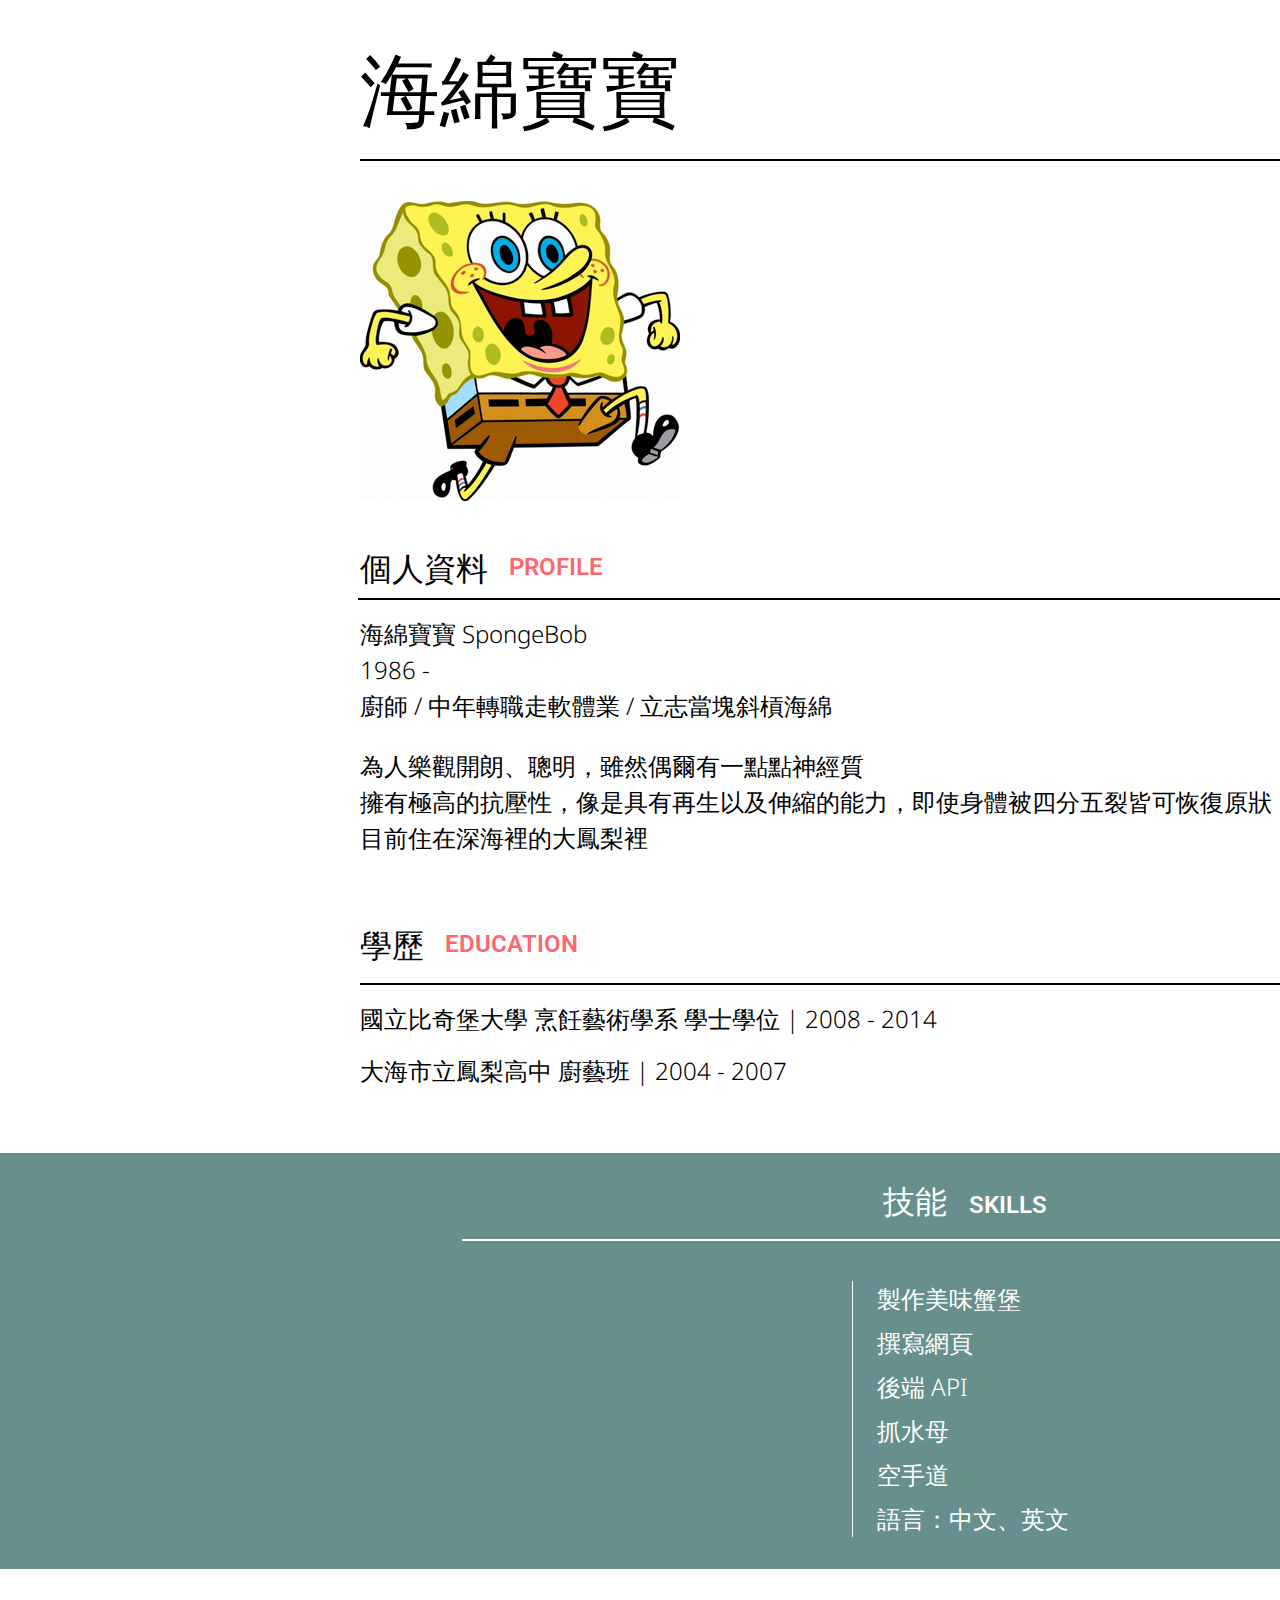
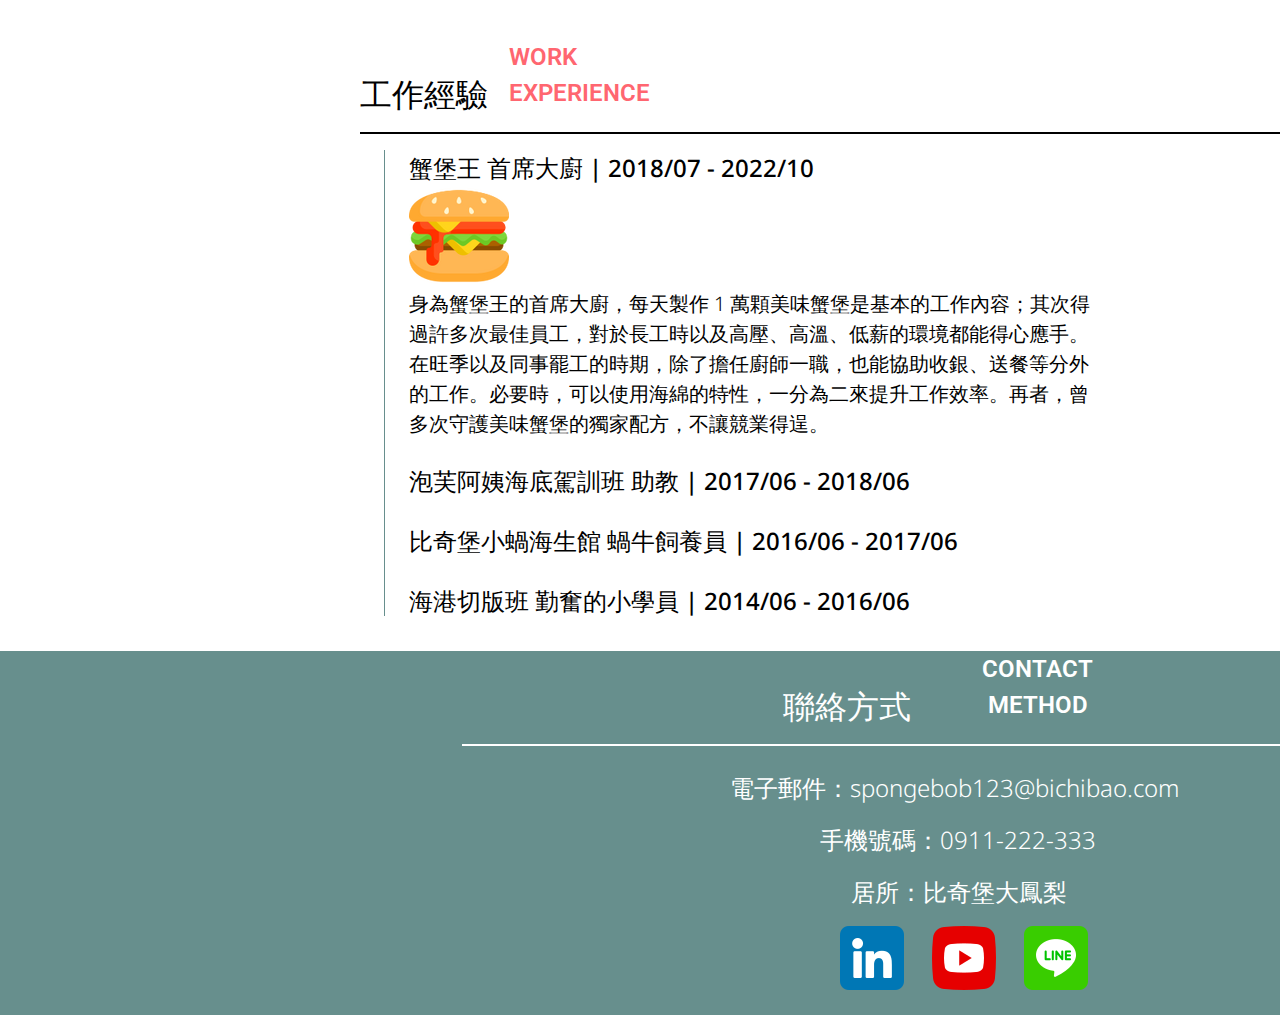
<file: index.html>
<!DOCTYPE html>
<html lang="en">

<head>
	<link rel="preconnect" href="https://fonts.googleapis.com">
	<link rel="preconnect" href="https://fonts.gstatic.com" crossorigin>
	<link
		href="https://fonts.googleapis.com/css2?family=Noto+Sans+TC:wght@100;300;400;500;700;900&family=Noto+Sans:ital,wght@0,100;0,200;0,300;0,400;0,500;0,600;0,700;0,800;0,900;1,100;1,200;1,300;1,400;1,500;1,600;1,700;1,800;1,900&family=Roboto:ital,wght@0,100;0,300;0,400;0,500;0,700;0,900;1,100;1,300;1,400;1,500;1,700;1,900&display=swap"
		rel="stylesheet">
	<link rel="stylesheet" type="text/css" href="./css/reset.css">
	<link rel="stylesheet" type="text/css" href="./css/profile.css">
	<link rel="stylesheet" type="text/css" href="./css/line.css">
	<link rel="stylesheet" type="text/css" href="./css/skill.css">
	<link rel="stylesheet" type="text/css" href="./css/work-experience.css">
	<link rel="stylesheet" type="text/css" href="./css/contact.css">
	<meta charset="UTF-8">
	<meta http-equiv="X-UA-Compatible" content="IE=edge">
	<meta name="viewport" content="width=device-width, initial-scale=1.0">
	<title>履歷</title>
</head>

<body>
	<!-- 可以在這用container1,container2 ，來將元素包起來 -->
	<h1 class="title">
		海綿寶寶
	</h1>

	<hr class="line1">

	<div class="photo-div">
		<img src="images/photo.png">
	</div>

	<div class="profile-chinese-block">
		<p class="profile-chinese">個人資料</p>
	</div>
	<div class="profile-english-block">
		<p class="profile-english">PROFILE</p>
		<p class="nbsp1">&nbsp;</p>
	</div>

	<hr class="line2">

	<div class="profile-content1">
		<p>海綿寶寶 SpongeBob</p>
		<p>1986 -</p>
		<p>廚師 / 中年轉職走軟體業 / 立志當塊斜槓海綿</p>
	</div>

	<div class="profile-content2">
		<p>為人樂觀開朗、聰明，雖然偶爾有一點點神經質</p>
		<p>擁有極高的抗壓性，像是具有再生以及伸縮的能力，即使身體被四分五裂皆可恢復原狀</p>
		<p>目前住在深海裡的大鳳梨裡</p>
	</div>

	<div class="education-chinese-block">
		<p class="education-chinese">學歷</p>
	</div>
	<div class="education-english-block">
		<p class="education-english">EDUCATION</p>
		<p class="nbsp1">&nbsp;</p>
	</div>

	<hr class="line3">

	<ol>
		<li class="education-content1">
			國立比奇堡大學 烹飪藝術學系 學士學位 | 2008 - 2014
		</li>
		<li class="education-content2">
			大海市立鳳梨高中 廚藝班 | 2004 - 2007
		</li>
	</ol>

	<div class="skill-block">
		<div class="skill-chinese-block">
			<p class="skill-chinese">技能</p>
		</div>
		<div class="skill-english-block">
			<p class="skill-english">SKILLS</p>
		</div>
		<hr class="line4">
		<div class="line5">
			<ol>
				<li class="skill-item-start">製作美味蟹堡</li>
				<li class="skill-item">撰寫網頁</li>
				<li class="skill-item">後端 API</li>
				<li class="skill-item">抓水母</li>
				<li class="skill-item">空手道</li>
				<li class="skill-item">語言：中文、英文</li>
			</ol>
		</div>
	</div>

	<div class="work-experience-block">
		<div class="work-experience-chinese-block">
			<p class="work-experience-chinese">
				工作經驗
			</p>
		</div>
		<div class="work-experience-english-block">
			<p class="work-experience-english">WORK EXPERIENCE</p>
			<p class="nbsp1">&nbsp;</p>
		</div>
		<hr class="line6">
		<div class="line7">
			<p class="work-experience-item1">蟹堡王 首席大廚 | 2018/07 - 2022/10</p>
			<img class="work-experience-burger" src="./images/burger.png">
			<p class="work-experience-detail1">
				身為蟹堡王的首席大廚，每天製作 1 萬顆美味蟹堡是基本的工作內容；其次得過許多次最佳員工，對於長工時以及高壓、高溫、低薪的環境都能得心應手。
				在旺季以及同事罷工的時期，除了擔任廚師一職，也能協助收銀、送餐等分外的工作。必要時，可以使用海綿的特性，一分為二來提升工作效率。再者，曾多次守護美味蟹堡的獨家配方，不讓競業得逞。
			</p>

			<ol>
				<li class="work-experience-item2">泡芙阿姨海底駕訓班 助教 | 2017/06 - 2018/06</li>
				<li class="work-experience-item3">比奇堡小蝸海生館 蝸牛飼養員 | 2016/06 - 2017/06</li>
				<li class="work-experience-item4">海港切版班 勤奮的小學員 | 2014/06 - 2016/06</li>
			</ol>
		</div>
	</div>

	<div class="contact-method-block">
		<div class="contact-method-chinese-block">
			<p class="contact-method-chinese">聯絡方式</p>
		</div>
		<div class="contact-method-english-block">
			<p class="contact-method-english">CONTACT METHOD</p>
			<p class="nbsp1">&nbsp;</p>
		</div>
		<hr class="line8">
		<div class="contact-email">電子郵件：spongebob123@bichibao.com</div>
		<div class="contact-mobile">手機號碼：0911-222-333</div>
		<div class="contact-residence">居所：比奇堡大鳳梨</div>
		<div class="contact-linkedin">
			<img src="images/linkedin.png">
		</div>
		<div class="contact-youtube">
			<img src="images/youtube.png">
		</div>
		<div class="contact-line">
			<img src="images/line.png">
		</div>
	</div>

</body>

</html>
</file>
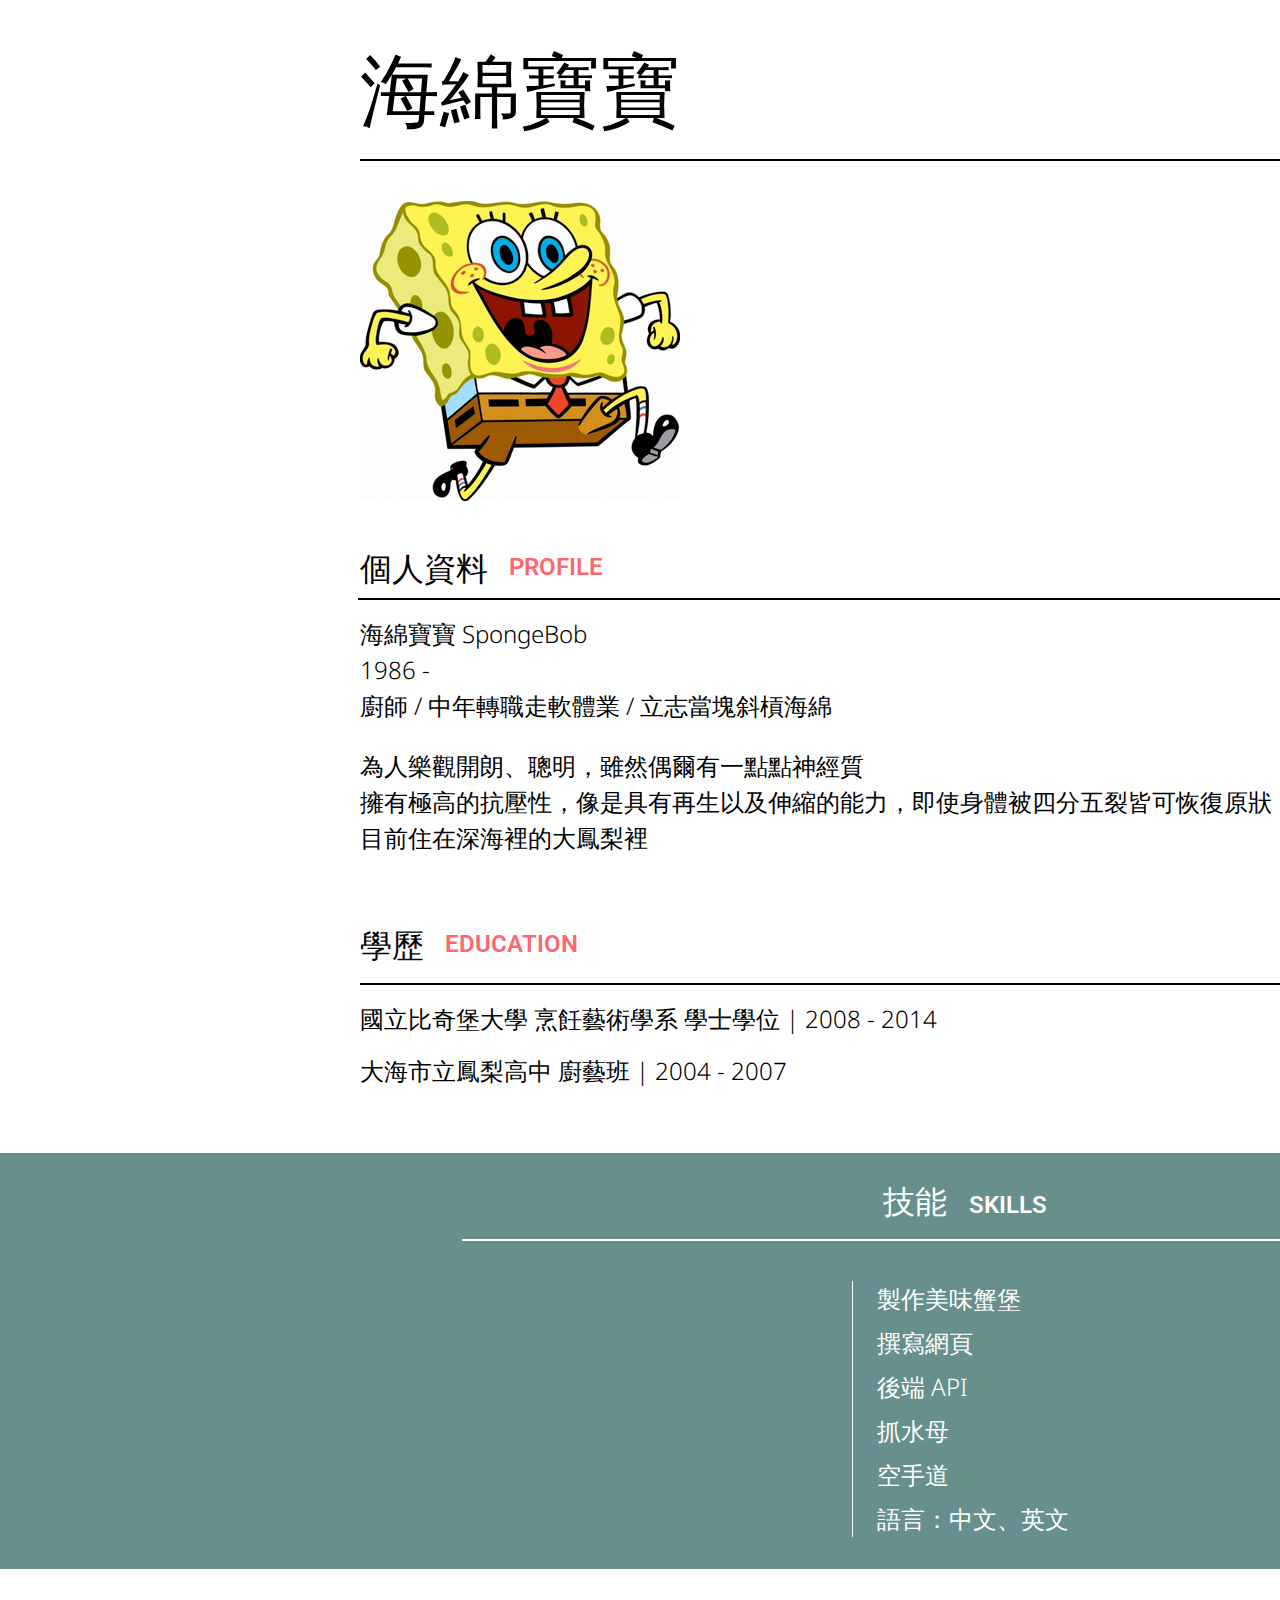
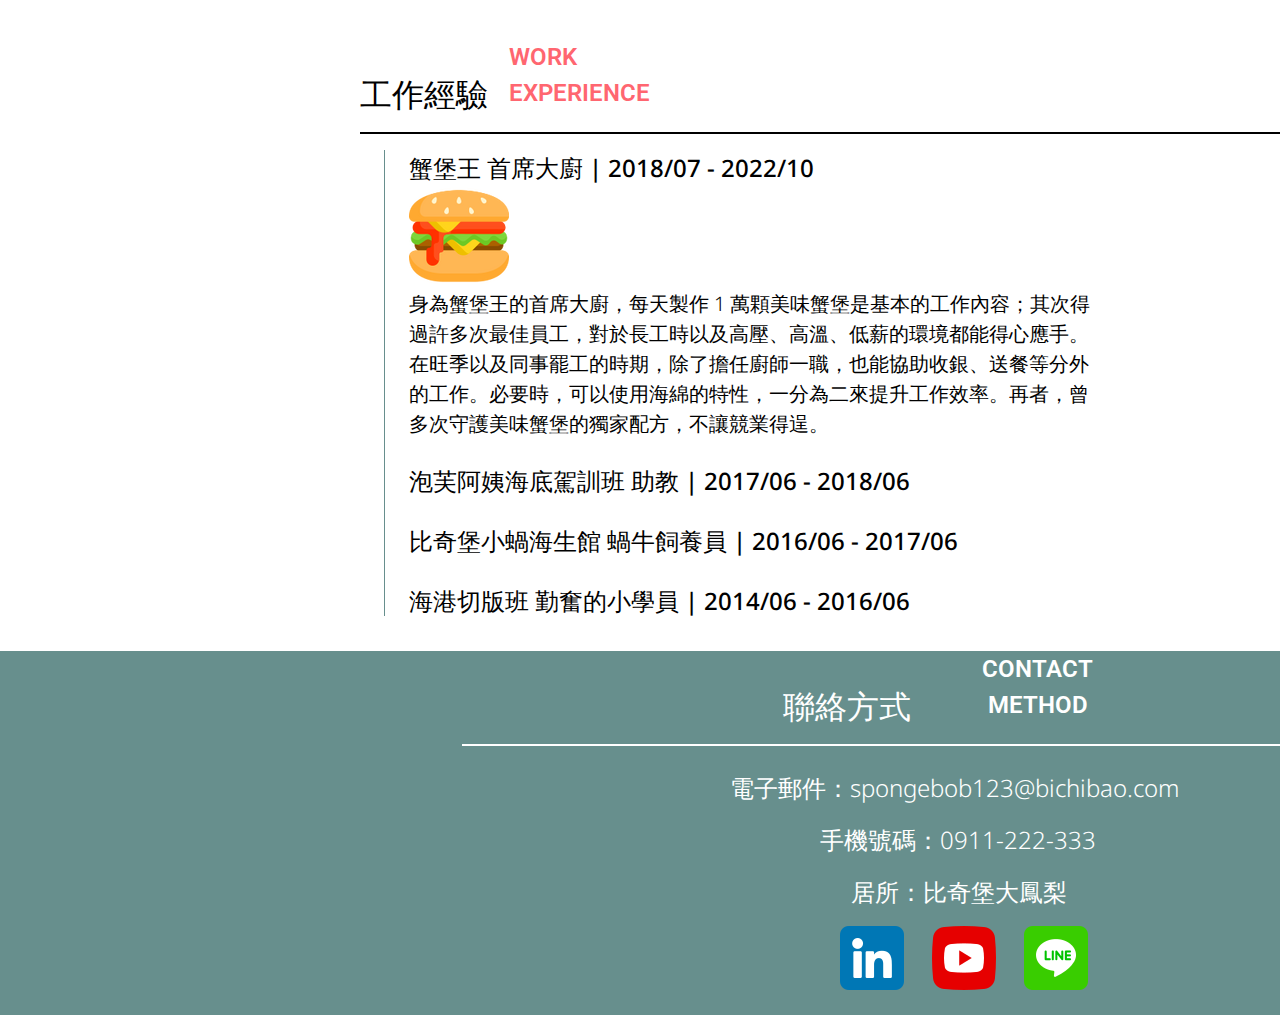
<file: public/index.html>
<!DOCTYPE html>
<html lang="en">

<head>
	<link rel="preconnect" href="https://fonts.googleapis.com">
	<link rel="preconnect" href="https://fonts.gstatic.com" crossorigin>
	<link
		href="https://fonts.googleapis.com/css2?family=Noto+Sans+TC:wght@100;300;400;500;700;900&family=Noto+Sans:ital,wght@0,100;0,200;0,300;0,400;0,500;0,600;0,700;0,800;0,900;1,100;1,200;1,300;1,400;1,500;1,600;1,700;1,800;1,900&family=Roboto:ital,wght@0,100;0,300;0,400;0,500;0,700;0,900;1,100;1,300;1,400;1,500;1,700;1,900&display=swap"
		rel="stylesheet">
	<link rel="stylesheet" type="text/css" href="./css/reset.css">
	<link rel="stylesheet" type="text/css" href="./css/profile.css">
	<link rel="stylesheet" type="text/css" href="./css/line.css">
	<link rel="stylesheet" type="text/css" href="./css/skill.css">
	<link rel="stylesheet" type="text/css" href="./css/work-experience.css">
	<link rel="stylesheet" type="text/css" href="./css/contact.css">
	<meta charset="UTF-8">
	<meta http-equiv="X-UA-Compatible" content="IE=edge">
	<meta name="viewport" content="width=device-width, initial-scale=1.0">
	<title>履歷</title>
</head>

<body>
	<div class="title">
		<p>海綿寶寶</p>
	</div>

	<hr class="line1">

	<div class="photo-div">
		<img src="images/photo.png">
	</div>

	<div class="profile-chinese-block">
		<p class="profile-chinese">個人資料</p>
	</div>
	<div class="profile-english-block">
		<p class="profile-english">PROFILE</p>
		<p class="nbsp1">&nbsp;</p>
	</div>

	<hr class="line2">

	<div class="profile-content1">
		<p>海綿寶寶 SpongeBob</p>
		<p>1986 -</p>
		<p>廚師 / 中年轉職走軟體業 / 立志當塊斜槓海綿</p>
	</div>

	<div class="profile-content2">
		<p>為人樂觀開朗、聰明，雖然偶爾有一點點神經質</p>
		<p>擁有極高的抗壓性，像是具有再生以及伸縮的能力，即使身體被四分五裂皆可恢復原狀</p>
		<p>目前住在深海裡的大鳳梨裡</p>
	</div>

	<div class="education-chinese-block">
		<p class="education-chinese">學歷</p>
	</div>
	<div class="education-english-block">
		<p class="education-english">EDUCATION</p>
		<p class="nbsp1">&nbsp;</p>
	</div>

	<hr class="line3">

	<ol>
		<li class="education-content1">
			國立比奇堡大學 烹飪藝術學系 學士學位 | 2008 - 2014
		</li>
		<li class="education-content2">
			大海市立鳳梨高中 廚藝班 | 2004 - 2007
		</li>
	</ol>

	<div class="skill-block">
		<div class="skill-chinese-block">
			<p class="skill-chinese">技能</p>
		</div>
		<div class="skill-english-block">
			<p class="skill-english">SKILLS</p>
		</div>
		<hr class="line4">
		<div class="line5">
			<ol>
				<li class="skill-item-start">製作美味蟹堡</li>
				<li class="skill-item">撰寫網頁</li>
				<li class="skill-item">後端 API</li>
				<li class="skill-item">抓水母</li>
				<li class="skill-item">空手道</li>
				<li class="skill-item">語言：中文、英文</li>
			</ol>
		</div>
	</div>

	<div class="work-experience-block">
		<div class="work-experience-chinese-block">
			<p class="work-experience-chinese">
				工作經驗
			</p>
		</div>
		<div class="work-experience-english-block">
			<p class="work-experience-english">WORK EXPERIENCE</p>
			<p class="nbsp1">&nbsp;</p>
		</div>
		<hr class="line6">
		<div class="line7">
			<p class="work-experience-item1">蟹堡王 首席大廚 | 2018/07 - 2022/10</p>
			<img class="work-experience-burger" src="./images/burger.png">
			<p class="work-experience-detail1">
				身為蟹堡王的首席大廚，每天製作 1 萬顆美味蟹堡是基本的工作內容；其次得過許多次最佳員工，對於長工時以及高壓、高溫、低薪的環境都能得心應手。
				在旺季以及同事罷工的時期，除了擔任廚師一職，也能協助收銀、送餐等分外的工作。必要時，可以使用海綿的特性，一分為二來提升工作效率。再者，曾多次守護美味蟹堡的獨家配方，不讓競業得逞。
			</p>

			<ol>
				<li class="work-experience-item2">泡芙阿姨海底駕訓班 助教 | 2017/06 - 2018/06</li>
				<li class="work-experience-item3">比奇堡小蝸海生館 蝸牛飼養員 | 2016/06 - 2017/06</li>
				<li class="work-experience-item4">海港切版班 勤奮的小學員 | 2014/06 - 2016/06</li>
			</ol>
		</div>
	</div>

	<div class="contact-method-block">
		<div class="contact-method-chinese-block">
			<p class="contact-method-chinese">聯絡方式</p>
		</div>
		<div class="contact-method-english-block">
			<p class="contact-method-english">CONTACT METHOD</p>
			<p class="nbsp1">&nbsp;</p>
		</div>
		<hr class="line8">
		<div class="contact-email">電子郵件：spongebob123@bichibao.com</div>
		<div class="contact-mobile">手機號碼：0911-222-333</div>
		<div class="contact-residence">居所：比奇堡大鳳梨</div>
		<div class="contact-linkedin">
			<img src="images/linkedin.png">
		</div>
		<div class="contact-youtube">
			<img src="images/youtube.png">
		</div>
		<div class="contact-line">
			<img src="images/line.png">
		</div>
	</div>

</body>

</html>
</file>
<file: css/profile.css>
.title {
	width: 1200px;
	height: 95px;
	margin: 40px 360px;

	font-family: 'Noto Sans', 'sans-serif';
	font-style: normal;
	font-weight: 400;
	font-size: 80px;
	line-height: 95px;

	color: #000000;
}

.photo-div {
	margin-top: 40px;
	margin-left: 360px;
}

.profile-chinese-block {
	margin-top: 40px;
	margin-left: 360px;
	width: 129px;
	height: 48px;
	display: inline-block;
}

.profile-chinese {
	font-family: 'Noto Sans', 'sans-serif';
	font-style: normal;
	font-weight: 500;
	font-size: 32px;
	line-height: 48px;
	color: #000000;
}

.profile-english-block {
	margin-top: 40px;
	margin-left: 16px;
	width: 110px;
	height: 36px;
	display: inline-block;
}

.profile-english {
	font-family: 'Roboto', 'sans-serif';
	font-style: normal;
	font-weight: 600;
	font-size: 24px;
	line-height: 36px;
	color: #FF6670;
}

.profile-content1 {
	width: 1200px;
	height: 108px;
	margin-top: 16px;
	margin-left: 360px;
	font-family: 'Noto Sans', 'sans-serif';
	font-style: normal;
	font-weight: 300;
	font-size: 24px;
	line-height: 36px;
	color: #000000;
}

.profile-content2 {
	width: 1200px;
	height: 108px;
	margin-top: 24px;
	margin-left: 360px;
	font-family: 'Noto Sans', 'sans-serif';
	font-style: normal;
	font-weight: 300;
	font-size: 24px;
	line-height: 36px;
	color: #000000;
}

.education-chinese-block {
	width: 65px;
	height: 48px;
	margin-top: 64px;
	margin-left: 360px;
	display: inline-block;
}

.education-chinese {
	font-family: 'Noto Sans', 'sans-serif';
	font-style: normal;
	font-weight: 500;
	font-size: 32px;
	line-height: 48px;

	color: #000000;
}

.education-english-block {
	width: 131px;
	height: 36px;
	margin-left: 16px;
	margin-top: 70px;
	display: inline-block;
}

.education-english {
	font-family: 'Roboto', 'sans-serif';
	font-style: normal;
	font-weight: 600;
	font-size: 24px;
	line-height: 36px;
	color: #FF6670;
}

.education-content1 {
	width: 1200px;
	height: 36px;
	margin-top: 16px;
	margin-left: 360px;

	font-family: 'Noto Sans', 'sans-serif';
	font-style: normal;
	font-weight: 300;
	font-size: 24px;
	line-height: 36px;

	color: #000000;
}

.education-content2 {
	width: 1200px;
	height: 36px;
	margin-top: 16px;
	margin-left: 360px;

	font-family: 'Noto Sans', 'sans-serif';
	font-style: normal;
	font-weight: 300;
	font-size: 24px;
	line-height: 36px;

	color: #000000;
}
</file>
<file: css/line.css>
.line1 {
	width: 1200px;
	height: 0px;
	margin-top: -16px;
	margin-right: 360px;
	margin-bottom: 40px;
	margin-left: 360px;

	border: 1px solid #000000;
}

.line2 {
	width: 1200px;
	height: 0px;
	margin-top: 6px;
	margin-right: 358px;
	margin-left: 358px;

	border: 1px solid #000000;
}

.line3 {
	width: 1200px;
	height: 0px;
	margin-top: 14px;
	margin-right: 360px;
	margin-left: 360px;

	border: 1px solid #000000;
}

.line4 {
	width: 996px;
	height: 0px;

	margin-top: 14px;
	margin-left: 462px;

	border: 1px solid #FFFFFF;
}

.line5 {
	width: 600px;
	height: 256px;
	border-left: 1px solid #FFFFFF;
	margin-top: 40px;
	margin-right: 1068px;
	margin-bottom: 40px;
	margin-left: 852px;
}

.line6 {
	width: 1200px;
	height: 0px;
	margin-top: 14px;
	margin-left: 360px;
	border: 1px solid #000000;
}

.line7 {
	width: 380px;
	height: 466px;
	border-left: 1px solid #678F8D;
	margin-top: 16px;
	margin-bottom: 80px;
	margin-left: 384px;
}

.line8 {
	width: 996px;
	height: 0px;
	border: 1px solid #FFFFFF;

	margin-top: 14px;
	margin-left: 462px;
}

.nbsp1 {
	margin-top: -18px;
}
</file>
<file: css/skill.css>
.skill-block {
	margin-top: 64px;
	width: 1920px;
	height: 416px;
	background: #678F8D;
}

.skill-chinese-block {
	width: 65px;
	height: 48px;
	padding-top: 24px;
	padding-left: 882px;
	display: inline-block;
}

.skill-chinese {
	font-family: 'Noto Sans', 'sans-serif';
	font-style: normal;
	font-weight: 500;
	font-size: 32px;
	line-height: 48px;
	text-align: center;
	color: #FFFFFF;
}

.skill-english-block {
	width: 82px;
	height: 36px;
	margin-left: 16px;
	display: inline-block;
}

.skill-english {
	font-family: 'Roboto', 'sans-serif';
	font-style: normal;
	font-weight: 600;
	font-size: 24px;
	line-height: 36px;
	text-align: center;
	color: #FFFFFF;
}

.skill-item-start {
	height: 36px;
	margin-left: 24px;
	font-family: 'Noto Sans';
	font-style: normal;
	font-weight: 300;
	font-size: 24px;
	line-height: 36px;
	color: #FFFFFF;
}

.skill-item {
	height: 36px;
	margin-top: 8px;
	margin-left: 24px;
	font-family: 'Noto Sans';
	font-style: normal;
	font-weight: 300;
	font-size: 24px;
	line-height: 36px;
	color: #FFFFFF;
}
</file>
<file: css/work-experience.css>
.work-experience-block {
	width: 1920px;
	height: 682px;
}

.work-experience-chinese-block {
	width: 129px;
	height: 48px;
	margin-top: 64px;
	margin-left: 360px;
	display: inline-block;
}

.work-experience-chinese {
	font-family: 'Noto Sans', 'sans-serif';
	font-style: normal;
	font-weight: 500;
	font-size: 32px;
	line-height: 48px;
	color: #000000;
}

.work-experience-english-block {
	width: 214px;
	height: 36px;
	margin-top: 70px;
	margin-left: 16px;
	display: inline-block;
}

.work-experience-english {
	font-family: 'Roboto', 'sans-serif';
	font-style: normal;
	font-weight: 600;
	font-size: 24px;
	line-height: 36px;
	color: #FF6670;
}

.work-experience-item1 {
	width: 436px;
	height: 36px;
	margin-left: 24px;
	font-family: 'Noto Sans';
	font-style: normal;
	font-weight: 500;
	font-size: 24px;
	line-height: 36px;
	color: #000000;
}

.work-experience-item2 {
	width: 590px;
	height: 36px;
	margin-top: 24px;
	margin-left: 24px;
	font-family: 'Noto Sans';
	font-style: normal;
	font-weight: 500;
	font-size: 24px;
	line-height: 36px;
	color: #000000;
}

.work-experience-item3 {
	width: 590px;
	height: 36px;
	margin-top: 24px;
	margin-left: 24px;
	font-family: 'Noto Sans';
	font-style: normal;
	font-weight: 500;
	font-size: 24px;
	line-height: 36px;
	color: #000000;
}

.work-experience-item4 {
	width: 590px;
	height: 36px;
	margin-top: 24px;
	margin-left: 24px;
	font-family: 'Noto Sans';
	font-style: normal;
	font-weight: 500;
	font-size: 24px;
	line-height: 36px;
	color: #000000;
}

.work-experience-detail1 {
	width: 690px;
	height: 150px;
	margin-left: 24px;
	font-family: 'Noto Sans';
	font-style: normal;
	font-weight: 300;
	font-size: 20px;
	line-height: 30px;
	color: #000000;
}

.work-experience-burger {
	margin-left: 24px;
}
</file>
<file: css/contact.css>
.contact-method-block {
	width: 1920px;
	height: 364px;
	background: #678F8D;
}

.contact-method-chinese-block {
	width: 129px;
	height: 48px;
	padding-top: 24px;
	padding-left: 782px;
	display: inline-block;

}
.contact-method-chinese {
	font-family: 'Noto Sans', 'sans-serif';
	font-style: normal;
	font-weight: 500;
	font-size: 32px;
	line-height: 48px;

	text-align: center;

	color: #FFFFFF;
}

.contact-method-english-block {
	width: 213px;
	height: 36px;
	margin-left: 16px;
	display: inline-block;

}

.contact-method-english {
	font-family: 'Roboto', 'sans-serif';
	font-style: normal;
	font-weight: 600;
	font-size: 24px;
	line-height: 36px;

	text-align: center;

	color: #FFFFFF;
}

.contact-email {
	width: 459px;
	height: 36px;
	margin-top: 24px;
	margin-left: 730px;
	font-family: 'Noto Sans', 'sans-serif';
	font-style: normal;
	font-weight: 300;
	font-size: 24px;
	line-height: 36px;
	color: #FFFFFF;
}

.contact-mobile {
	width: 280px;
	height: 36px;
	margin-top: 16px;
	margin-left: 820px;
	font-family: 'Noto Sans', 'sans-serif';
	font-style: normal;
	font-weight: 300;
	font-size: 24px;
	line-height: 36px;
	color: #FFFFFF;
}

.contact-residence {
	width: 218px;
	height: 36px;
	margin-top: 16px;
	margin-left: 851px;
	font-family: 'Noto Sans', 'sans-serif';
	font-style: normal;
	font-weight: 300;
	font-size: 24px;
	line-height: 36px;
	color: #FFFFFF;
}

.contact-linkedin {
	margin-top: 16px;
	margin-left: 840px;
	display: inline-block;
}

.contact-youtube {
	margin-top: 16px;
	margin-left: 24px;
	display: inline-block;
}

.contact-line {
	margin-top: 16px;
	margin-left: 24px;
	display: inline-block;
}
</file>
<file: public/css/profile.css>
.title {
	width: 1200px;
	height: 95px;
	margin: 40px 360px;

	font-family: 'Noto Sans', 'sans-serif';
	font-style: normal;
	font-weight: 400;
	font-size: 80px;
	line-height: 95px;

	color: #000000;
}

.photo-div {
	margin-top: 40px;
	margin-left: 360px;
}

.profile-chinese-block {
	margin-top: 40px;
	margin-left: 360px;
	width: 129px;
	height: 48px;
	display: inline-block;
}

.profile-chinese {
	font-family: 'Noto Sans', 'sans-serif';
	font-style: normal;
	font-weight: 500;
	font-size: 32px;
	line-height: 48px;
	color: #000000;
}

.profile-english-block {
	margin-top: 40px;
	margin-left: 16px;
	width: 110px;
	height: 36px;
	display: inline-block;
}

.profile-english {
	font-family: 'Roboto', 'sans-serif';
	font-style: normal;
	font-weight: 600;
	font-size: 24px;
	line-height: 36px;
	color: #FF6670;
}

.profile-content1 {
	width: 1200px;
	height: 108px;
	margin-top: 16px;
	margin-left: 360px;
	font-family: 'Noto Sans', 'sans-serif';
	font-style: normal;
	font-weight: 300;
	font-size: 24px;
	line-height: 36px;
	color: #000000;
}

.profile-content2 {
	width: 1200px;
	height: 108px;
	margin-top: 24px;
	margin-left: 360px;
	font-family: 'Noto Sans', 'sans-serif';
	font-style: normal;
	font-weight: 300;
	font-size: 24px;
	line-height: 36px;
	color: #000000;
}

.education-chinese-block {
	width: 65px;
	height: 48px;
	margin-top: 64px;
	margin-left: 360px;
	display: inline-block;
}

.education-chinese {
	font-family: 'Noto Sans', 'sans-serif';
	font-style: normal;
	font-weight: 500;
	font-size: 32px;
	line-height: 48px;

	color: #000000;
}

.education-english-block {
	width: 131px;
	height: 36px;
	margin-left: 16px;
	margin-top: 70px;
	display: inline-block;
}

.education-english {
	font-family: 'Roboto', 'sans-serif';
	font-style: normal;
	font-weight: 600;
	font-size: 24px;
	line-height: 36px;
	color: #FF6670;
}

.education-content1 {
	width: 1200px;
	height: 36px;
	margin-top: 16px;
	margin-left: 360px;

	font-family: 'Noto Sans', 'sans-serif';
	font-style: normal;
	font-weight: 300;
	font-size: 24px;
	line-height: 36px;

	color: #000000;
}

.education-content2 {
	width: 1200px;
	height: 36px;
	margin-top: 16px;
	margin-left: 360px;

	font-family: 'Noto Sans', 'sans-serif';
	font-style: normal;
	font-weight: 300;
	font-size: 24px;
	line-height: 36px;

	color: #000000;
}
</file>
<file: public/css/line.css>
.line1 {
	width: 1200px;
	height: 0px;
	margin-top: -16px;
	margin-right: 360px;
	margin-bottom: 40px;
	margin-left: 360px;

	border: 1px solid #000000;
}

.line2 {
	width: 1200px;
	height: 0px;
	margin-top: 6px;
	margin-right: 358px;
	margin-left: 358px;

	border: 1px solid #000000;
}

.line3 {
	width: 1200px;
	height: 0px;
	margin-top: 14px;
	margin-right: 360px;
	margin-left: 360px;

	border: 1px solid #000000;
}

.line4 {
	width: 996px;
	height: 0px;

	margin-top: 14px;
	margin-left: 462px;

	border: 1px solid #FFFFFF;
}

.line5 {
	width: 600px;
	height: 256px;
	border-left: 1px solid #FFFFFF;
	margin-top: 40px;
	margin-right: 1068px;
	margin-bottom: 40px;
	margin-left: 852px;
}

.line6 {
	width: 1200px;
	height: 0px;
	margin-top: 14px;
	margin-left: 360px;
	border: 1px solid #000000;
}

.line7 {
	width: 380px;
	height: 466px;
	border-left: 1px solid #678F8D;
	margin-top: 16px;
	margin-bottom: 80px;
	margin-left: 384px;
}

.line8 {
	width: 996px;
	height: 0px;
	border: 1px solid #FFFFFF;

	margin-top: 14px;
	margin-left: 462px;
}

.nbsp1 {
	margin-top: -18px;
}
</file>
<file: public/css/skill.css>
.skill-block {
	margin-top: 64px;
	width: 1920px;
	height: 416px;
	background: #678F8D;
}

.skill-chinese-block {
	width: 65px;
	height: 48px;
	padding-top: 24px;
	padding-left: 882px;
	display: inline-block;
}

.skill-chinese {
	font-family: 'Noto Sans', 'sans-serif';
	font-style: normal;
	font-weight: 500;
	font-size: 32px;
	line-height: 48px;
	text-align: center;
	color: #FFFFFF;
}

.skill-english-block {
	width: 82px;
	height: 36px;
	margin-left: 16px;
	display: inline-block;
}

.skill-english {
	font-family: 'Roboto', 'sans-serif';
	font-style: normal;
	font-weight: 600;
	font-size: 24px;
	line-height: 36px;
	text-align: center;
	color: #FFFFFF;
}

.skill-item-start {
	height: 36px;
	margin-left: 24px;
	font-family: 'Noto Sans';
	font-style: normal;
	font-weight: 300;
	font-size: 24px;
	line-height: 36px;
	color: #FFFFFF;
}

.skill-item {
	height: 36px;
	margin-top: 8px;
	margin-left: 24px;
	font-family: 'Noto Sans';
	font-style: normal;
	font-weight: 300;
	font-size: 24px;
	line-height: 36px;
	color: #FFFFFF;
}
</file>
<file: public/css/work-experience.css>
.work-experience-block {
	width: 1920px;
	height: 682px;
}

.work-experience-chinese-block {
	width: 129px;
	height: 48px;
	margin-top: 64px;
	margin-left: 360px;
	display: inline-block;
}

.work-experience-chinese {
	font-family: 'Noto Sans', 'sans-serif';
	font-style: normal;
	font-weight: 500;
	font-size: 32px;
	line-height: 48px;
	color: #000000;
}

.work-experience-english-block {
	width: 214px;
	height: 36px;
	margin-top: 70px;
	margin-left: 16px;
	display: inline-block;
}

.work-experience-english {
	font-family: 'Roboto', 'sans-serif';
	font-style: normal;
	font-weight: 600;
	font-size: 24px;
	line-height: 36px;
	color: #FF6670;
}

.work-experience-item1 {
	width: 436px;
	height: 36px;
	margin-left: 24px;
	font-family: 'Noto Sans';
	font-style: normal;
	font-weight: 500;
	font-size: 24px;
	line-height: 36px;
	color: #000000;
}

.work-experience-item2 {
	width: 590px;
	height: 36px;
	margin-top: 24px;
	margin-left: 24px;
	font-family: 'Noto Sans';
	font-style: normal;
	font-weight: 500;
	font-size: 24px;
	line-height: 36px;
	color: #000000;
}

.work-experience-item3 {
	width: 590px;
	height: 36px;
	margin-top: 24px;
	margin-left: 24px;
	font-family: 'Noto Sans';
	font-style: normal;
	font-weight: 500;
	font-size: 24px;
	line-height: 36px;
	color: #000000;
}

.work-experience-item4 {
	width: 590px;
	height: 36px;
	margin-top: 24px;
	margin-left: 24px;
	font-family: 'Noto Sans';
	font-style: normal;
	font-weight: 500;
	font-size: 24px;
	line-height: 36px;
	color: #000000;
}

.work-experience-detail1 {
	width: 690px;
	height: 150px;
	margin-left: 24px;
	font-family: 'Noto Sans';
	font-style: normal;
	font-weight: 300;
	font-size: 20px;
	line-height: 30px;
	color: #000000;
}

.work-experience-burger {
	margin-left: 24px;
}
</file>
<file: public/css/contact.css>
.contact-method-block {
	width: 1920px;
	height: 364px;
	background: #678F8D;
}

.contact-method-chinese-block {
	width: 129px;
	height: 48px;
	padding-top: 24px;
	padding-left: 782px;
	display: inline-block;

}
.contact-method-chinese {
	font-family: 'Noto Sans', 'sans-serif';
	font-style: normal;
	font-weight: 500;
	font-size: 32px;
	line-height: 48px;

	text-align: center;

	color: #FFFFFF;
}

.contact-method-english-block {
	width: 213px;
	height: 36px;
	margin-left: 16px;
	display: inline-block;

}

.contact-method-english {
	font-family: 'Roboto', 'sans-serif';
	font-style: normal;
	font-weight: 600;
	font-size: 24px;
	line-height: 36px;

	text-align: center;

	color: #FFFFFF;
}

.contact-email {
	width: 459px;
	height: 36px;
	margin-top: 24px;
	margin-left: 730px;
	font-family: 'Noto Sans', 'sans-serif';
	font-style: normal;
	font-weight: 300;
	font-size: 24px;
	line-height: 36px;
	color: #FFFFFF;
}

.contact-mobile {
	width: 280px;
	height: 36px;
	margin-top: 16px;
	margin-left: 820px;
	font-family: 'Noto Sans', 'sans-serif';
	font-style: normal;
	font-weight: 300;
	font-size: 24px;
	line-height: 36px;
	color: #FFFFFF;
}

.contact-residence {
	width: 218px;
	height: 36px;
	margin-top: 16px;
	margin-left: 851px;
	font-family: 'Noto Sans', 'sans-serif';
	font-style: normal;
	font-weight: 300;
	font-size: 24px;
	line-height: 36px;
	color: #FFFFFF;
}

.contact-linkedin {
	margin-top: 16px;
	margin-left: 840px;
	display: inline-block;
}

.contact-youtube {
	margin-top: 16px;
	margin-left: 24px;
	display: inline-block;
}

.contact-line {
	margin-top: 16px;
	margin-left: 24px;
	display: inline-block;
}
</file>
